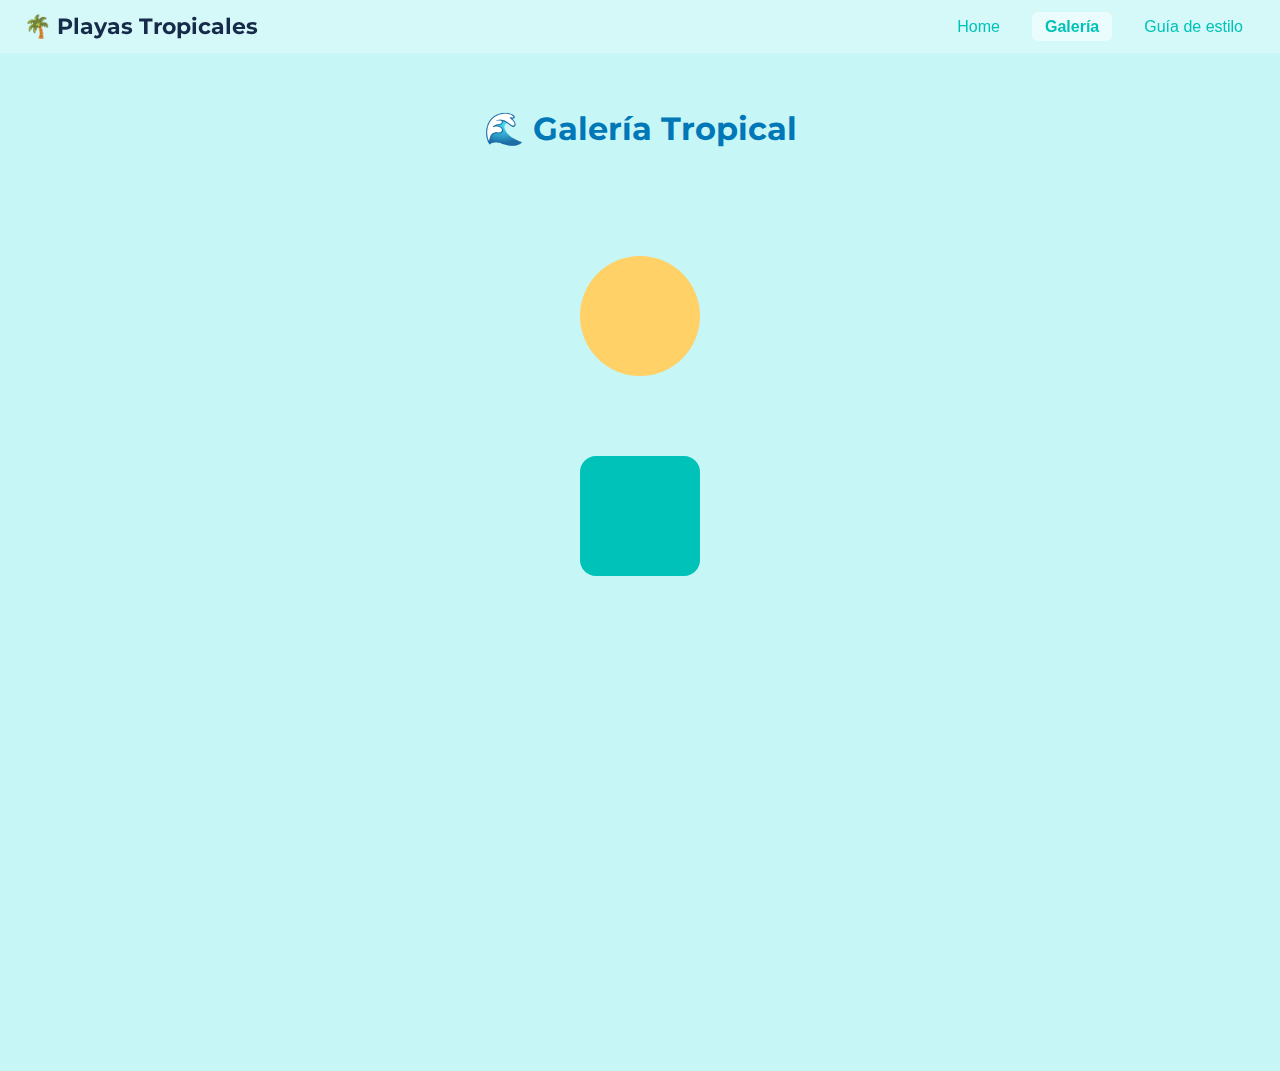
<file: galeria.html>
<!DOCTYPE html>
<html lang="es">
<head>
    <meta charset="UTF-8">
    <meta name="viewport" content="width=device-width, initial-scale=1.0">
    <title>Galería Animada - Playas Tropicales</title>
    <link rel="preconnect" href="https://fonts.googleapis.com">
    <link rel="preconnect" href="https://fonts.gstatic.com" crossorigin>
    <link href="https://fonts.googleapis.com/css2?family=Montserrat:wght@300;400;600;700&family=Playfair+Display:wght@500;700&display=swap" rel="stylesheet">
    <link rel="stylesheet" href="https://fonts.googleapis.com/css2?family=Material+Symbols+Outlined" />
    <link rel="stylesheet" href="estils.css">
</head>
    <header class="nav-b">
        <nav>
            <h1 class="logo">🌴 Playas Tropicales</h1>
            <ul class="enlaces-nav">
                <li><a href="index.html">Home</a></li>
                <li><a href="galeria.html" class="inicio">Galería</a></li>
                <li><a href="guia-estil.html">Guía de estilo</a></li>
            </ul>
        </nav>
    </header>
<body>
    <main>
        <section class="contenido">
            <h2>🌊 Galería Tropical</h2>
        </section>
        <div class="loader">
            <div class="sol"></div>
        </div>
        <div class="bloque-animado"></div>
        <section class="scroll-reveal">
            <div class="reveal">🏖️ Playa Serena</div>
            <div class="reveal">🌴 Palmera Tropical</div>
            <div class="reveal">🌅 Atardecer Dorado</div>
        </section>
    </main>
</body>
</html>
</file>
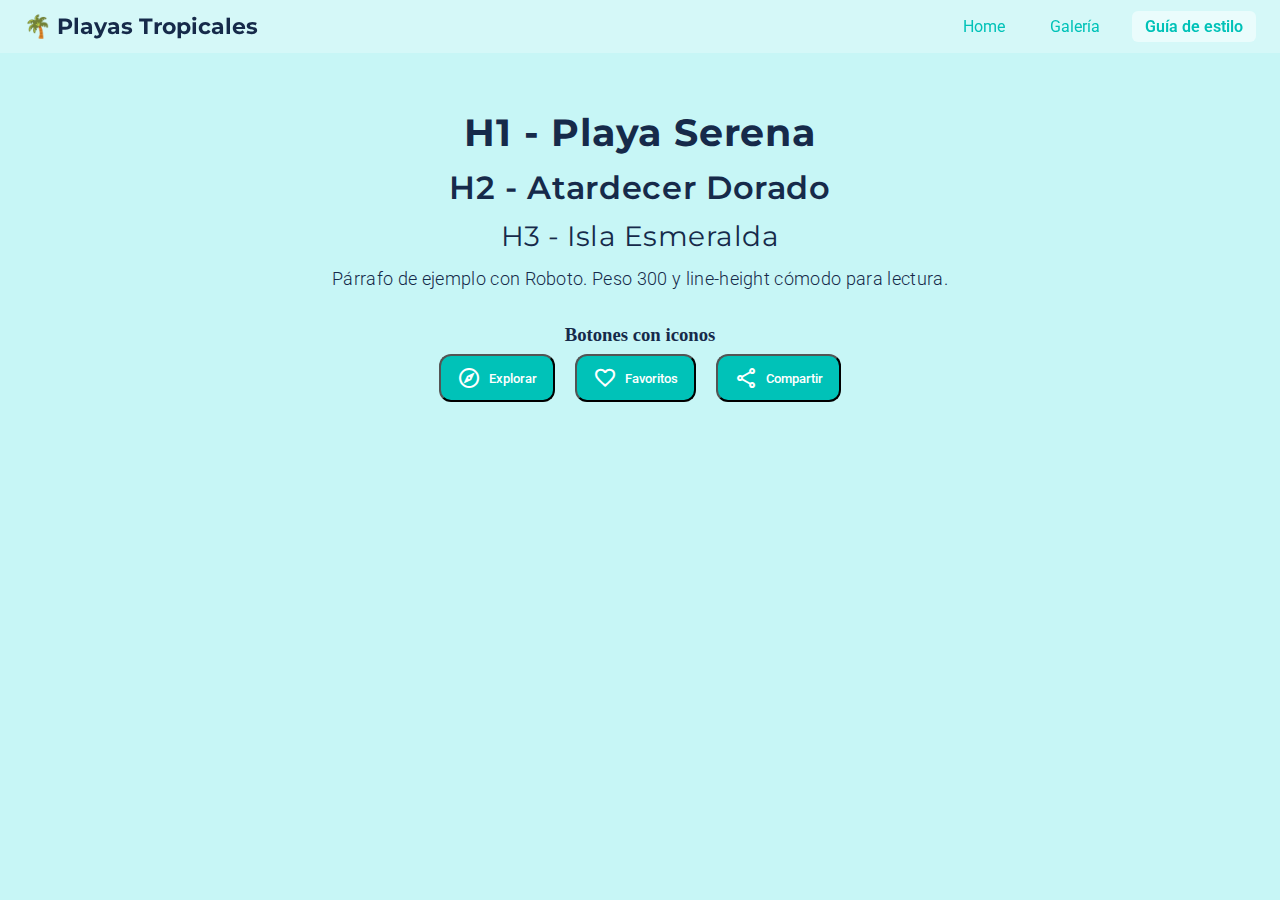
<file: guia-estil.html>
<!DOCTYPE html>
<html lang="es">
<head>
    <meta charset="UTF-8">
    <meta name="viewport" content="width=device-width, initial-scale=1.0">
    <title>Guía de estilo</title>
    <link rel="preconnect" href="https://fonts.googleapis.com">
    <link rel="preconnect" href="https://fonts.gstatic.com" crossorigin>
    <link href="https://fonts.googleapis.com/css2?family=Montserrat:wght@300;400;600;700&family=Roboto:wght@300;400;700&display=swap" rel="stylesheet">
    <link href="https://fonts.googleapis.com/css2?family=Material+Symbols+Outlined" rel="stylesheet" />
    <link rel="stylesheet" href="estils.css">
</head>
    <header class="nav-b">
        <nav>
            <h1 class="logo">🌴 Playas Tropicales</h1>
            <ul class="enlaces-nav">
                <li><a href="index.html">Home</a></li>
                <li><a href="galeria.html">Galería</a></li>
                <li><a href="guia-estil.html" class="inicio">Guía de estilo</a></li>
            </ul>
        </nav>
    </header>
<body>
    <main class="estilo-contenido">
        <section class="tipografia">
            <h1>H1 - Playa Serena</h1>
            <h2>H2 - Atardecer Dorado</h2>
            <h3>H3 - Isla Esmeralda</h3>
            <p>Párrafo de ejemplo con Roboto. Peso 300 y line-height cómodo para lectura.</p>
        </section>
        <section class="material-icons-demo">
            <h3>Botones con iconos</h3>
            <button class="btn-icon"><span class="material-symbols-outlined">explore</span> Explorar</button>
            <button class="btn-icon"><span class="material-symbols-outlined">favorite</span> Favoritos</button>
            <button class="btn-icon"><span class="material-symbols-outlined">share</span> Compartir</button>
        </section>
    </main>
</body>
</html>
</file>
<file: estils.css>
* {
    margin: 0;
    padding: 0;
    box-sizing: border-box;
}
body {
    background-color:rgb(199, 246, 246);
    font-size: 1rem;
    color: #162a4a;
}
.hero {
  display: flex;
  align-items: center;
  justify-content: space-between;
  gap: 32px;
  max-width: 1100px;
  margin: 32px auto;
  padding: 16px;
}
.interior-hero {
  flex: 1;
}
.hero h1 {
  font-family: 'Montserrat', sans-serif;
  font-size: 38px;
  line-height: 1.05;
  margin-bottom: 8px;
}
.subtitulo {
  color: rgba(22, 54, 74, 0.8);
  margin-bottom: 16px;
}
.btn-icon-acc {
    display: inline-flex;
    align-items: center;
    gap: 8px;
    background: #00C2B8;
    color: white;
    padding: 10px 16px;
    border-radius: 12px;
    text-decoration: none;
    font-weight: 600;
    transition: transform 0.25s, box-shadow 0.25s;
}
.btn-icon-acc:hover {
    transform: translateY(-4px);
    box-shadow: 0 8px 20px rgba(0,0,0,0.12);
}
.hero-imagen {
    flex: 1;
    min-height: 220px;
    background-image: url('assets/img/tropical-playa-hero.jpg');
    background-size: cover;
    background-position: center;
    border-radius: 12px;
    box-shadow: 0 10px 30px rgba(0,0,0,0.08);
    transition: transform 0.6s ease;
}
.hero-imagen:hover {
    transform: scale(1.03);
}
.tarjetas-contenido {
  display: flex;
  gap: 24px;
  flex-wrap: wrap;
  justify-content: center;
  margin:32px 0;    
}
.tarjeta {
  flex: 1 1 250px;
  max-width: 300px;
  background: white;
  border-radius: 12px;
  overflow: hidden;
  box-shadow: 0 6px 18px rgba(0,0,0,0.1);
  transition: transform 0.3s, box-shadow 0.3s;
}
.t-linear {
  transition-timing-function: linear;
}
.t-ease {
  transition-timing-function: ease;
}
.t-ease-in {
  transition-timing-function: ease-in;
}
.tarjeta:hover {
  transform: translateY(-6px) scale(1.03);
  box-shadow: 0 10px 30px rgba(0,0,0,0.15);
}
.imagen-tarjeta {
  position: relative;
  height: 180px;
  background-size: cover;
  background-position: center;
  transition: transform 0.5s;
}
.tarjeta:hover .imagen-tarjeta {
    transform: scale(1.1);
}
.tarjeta h3 {
    margin: 13px;
    font-family: 'Montserrat', sans-serif;
    transition: color 0.25s ease;
}
.tarjeta:hover h3 {
    color: #00C2B8;
}
.tarjeta p {
    margin: 0 13px 16px;
    font-family: 'Roboto', sans-serif;
    font-weight: 300;
}
#destinos {
    padding: 48px 16px;
    text-align: center;
}
#destinos h2 {
    font-family: 'Montserrat', sans-serif;
    font-size: 32px;
    margin-bottom: 8px;
}
#destinos p {
    font-family: 'Roboto', sans-serif;
    font-weight: 300;
    margin-bottom: 32px;
    max-width: 600px;
    margin-left: auto;
    margin-right: auto;
}
.nav-b {
    position: sticky;
    top: 0;
    z-index: 100;
    backdrop-filter: blur(10px);
    background: rgba(255, 255, 255, 0.25);
    padding: 13px 24px;
}
.nav-b nav {
  display: flex;
  justify-content: space-between;
  align-items: center;
}
.logo {
  font-family: 'Montserrat', sans-serif;
  font-size: 22px;
  margin: 0;
}
.enlaces-nav {
    list-style: none;
    display: flex;
    gap: 19px;
    margin: 0;
    padding: 0;
}
.enlaces-nav a {
  text-decoration: none;
  font-family: "Roboto", sans-serif;
  font-weight: 400;
  color: #00C2B8;
  padding: 6px 13px;
  border-radius: 6px;
  transition: background-color 0.3s, letter-spacing 0.3s;
}
.enlaces-nav a:hover {
  background-color: rgba(255, 255, 255, 0.25);
  letter-spacing: 1px;
}
.enlaces-nav .inicio {
  background-color: rgba(255, 255, 255, 0.5);
  font-weight: 600;
}
#menu-secundario {
  text-align: center;
  padding: 48px 16px
}

#menu-secundario h2 {
  font-family: 'Montserrat', sans-serif;
  font-size: 29px;
  margin-bottom: 24px;
}
.submenu {
  display: flex;
  justify-content: center;
  gap: 24px;
  flex-wrap: wrap;
}
.submenu a {
  font-family: 'Roboto', sans-serif;
  text-decoration: none;
  color: #005f73;
  background: rgba(255, 255, 255, 0.6);
  padding: 10px 19px;
  border-radius: 8px;
  transition: color 0.3s ease, background-color 0.3s ease, letter-spacing 0.3s ease;
  font-weight: 500;
}
.submenu a:hover {
  background-color: #94d2bd;
  color: #001219;
  letter-spacing: 1px;
}
.t-ease-out {
  transition-timing-function: ease-out;
}
.t-ease-in-out {
  transition-timing-function: ease-in-out;
}
.imagen-tarjeta::after {
  content: "";
  position: absolute;
  inset: 0;
  background-size: cover;
  background-position: center;
  opacity: 0;
  transition: opacity 0.45s ease;
  pointer-events: none;
}
.tarjeta:hover .imagen-tarjeta::after {
  opacity: 1;
}
.tarjeta:hover .imagen-tarjeta {
  transform: scale(1.05);
}
.tarjeta:nth-child(1) .imagen-tarjeta::after {
  background-image: url('assets/img/playa1_.jpg');
}
.tarjeta:nth-child(2) .imagen-tarjeta::after {
  background-image: url('assets/img/plaay2_.jpg');
}
.tarjeta:nth-child(3) .imagen-tarjeta::after {
  background-image: url('assets/img/playa3_.jpg');
}
.tarjeta:nth-child(4) .imagen-tarjeta::after {
  background-image: url('assets/img/playa4_.jpg');
}
.tarjeta:nth-child(5) .imagen-tarjeta::after {
  background-image: url('assets/img/playa5_.jpg');
}
.hero {
  flex-direction: column;
  padding: 16px;
}
.tarjetas-contenido .tarjeta {
  flex: 1 1 100%;
  max-width: 100%;
}

@media (min-width: 768px) {
  .hero {
    flex-direction: row;
    padding: 32px;
  }

  .tarjetas-contenido .tarjeta {
    flex: 1 1 250px;
    max-width: 300px;
  }

  .hero h1 {
    font-size: 38px;
  }
}
.contenido {
    max-width: 900px;
    margin: 40px auto;
    padding: 16px;
    text-align: center;
}

.contenido h2 {
    font-family: 'Montserrat', sans-serif;
    font-size: 32px;
    color: #0077b6;
    margin-bottom: 12px;
}

.contenido p {
    font-family: 'Roboto', sans-serif;
    font-size: 18px;
    color: #023e8a;
    line-height: 1.5;
    margin-bottom: 32px;
}
.loader {
    display: flex;
    justify-content: center;
    align-items: center;
    height: 200px;
    margin: 40px 0;
}
.sol {
    width: 120px;
    height: 120px;
    background: #FFD166;
    border-radius: 50%;
    animation: girar 1.5s linear infinite, pulsar 1.2s ease-in-out infinite alternate;
}
@keyframes girar {
    from { transform: rotate(0deg); }
    to { transform: rotate(360deg); }
}

@keyframes pulsar {
    from { transform: scale(1); }
    to { transform: scale(1.3); }
}
.bloque-animado {
    width: 120px;
    height: 120px;
    margin: 40px auto;
    background-color: #00C2B8;
    border-radius: 16px;
    animation: bounceAndSpin 3s infinite alternate;
}
@keyframes bounceAndSpin {
    0% {
        transform: translateY(0) rotate(0deg) scale(1);
        opacity: 0.6;
        background-color: #00C2B8;
    }
    25% {
        transform: translateY(-20px) rotate(90deg) scale(1.1);
        opacity: 0.8;
        background-color: #FFD166;
    }
    50% {
        transform: translateY(-40px) rotate(180deg) scale(1.2);
        opacity: 1;
        background-color: #06D6A0;
    }
    75% {
        transform: translateY(-20px) rotate(270deg) scale(1.1);
        opacity: 0.8;
        background-color: #FFD166;
    }
    100% {
        transform: translateY(0) rotate(360deg) scale(1);
        opacity: 0.6;
        background-color: #00C2B8;
    }
}
.scroll-reveal {
    max-width: 900px;
    margin: 60px auto;
    display: flex;
    flex-direction: column;
    gap: 24px;
    padding: 0 16px;
}
.reveal {
    background: #00C2B8;
    color: white;
    padding: 40px;
    border-radius: 16px;
    font-family: 'Montserrat', sans-serif;
    font-size: 24px;
    text-align: center;
    opacity: 0;
}
@supports (animation-timeline: view()) {
    .reveal {
        animation-name: aparecer;
        animation-duration: 1s;
        animation-timeline: view();
        animation-range: entry 0% exit 50%;
        animation-fill-mode: forwards;
    }

    @keyframes aparecer {
        from { transform: translateY(40px); opacity: 0; }
        to { transform: translateY(0); opacity: 1; }
    }
}
@supports not (animation-timeline: view()) {
    .reveal {
        animation: fadeIn 1s ease forwards;
    }

    @keyframes fadeIn {
        from { opacity: 0; transform: translateY(40px); }
        to { opacity: 1; transform: translateY(0); }
    }
}
@media (max-width: 768px) {

    .nav-b nav {
        display: flex;
        flex-direction: column;
        gap: 12px;
        align-items: center;
    }

    .scroll-reveal {
        gap: 16px;
        padding: 0 12px;
    }

    .reveal {
        font-size: 20px;
        padding: 32px;
    }

    .bloque-animado {
        width: 90px;
        height: 90px;
    }
}
.estilo-contenido {
    max-width: 900px;
    margin: 40px auto;
    padding: 16px;
    text-align: center;
}

.tipografia h1 {
    font-family: 'Montserrat', sans-serif;
    font-weight: 700;
    font-size: 2.375rem;
    margin-bottom: 0.75rem;
    letter-spacing: 0.05rem;
}

.tipografia h2 {
    font-family: 'Montserrat', sans-serif;
    font-weight: 600;
    font-size: 2rem;
    margin-bottom: 0.75rem;
    letter-spacing: 0.04rem;
}

.tipografia h3 {
    font-family: 'Montserrat', sans-serif;
    font-weight: 400;
    font-size: 1.75rem;
    margin-bottom: 0.75rem;
    letter-spacing: 0.03rem;
}
.tipografia p {
    font-family: 'Roboto', sans-serif;
    font-weight: 300;
    font-size: 1.125rem;
    line-height: 1.5;
    color: #162a4a;
    margin-bottom: 2rem;
    letter-spacing: 0.02rem;
}

.btn-icon {
    display: inline-flex;
    align-items: center;
    gap: 8px;
    background-color: #00C2B8;
    color: white;
    padding: 10px 16px;
    border-radius: 12px;
    font-family: 'Roboto', sans-serif;
    font-weight: 500;
    text-decoration: none;
    cursor: pointer;
    transition: transform 0.25s, box-shadow 0.25s, background-color 0.25s;
    margin: 8px;
}

.btn-icon:hover {
    transform: translateY(-4px);
    box-shadow: 0 8px 20px rgba(0,0,0,0.12);
    background-color: #06D6A0;
    color: hsl(43, 100%, 70%);
}

.material-symbols-outlined {
    font-variation-settings: 
        'wght' 400,
        'FILL' 0,
        'opsz' 24;
}
</file>
